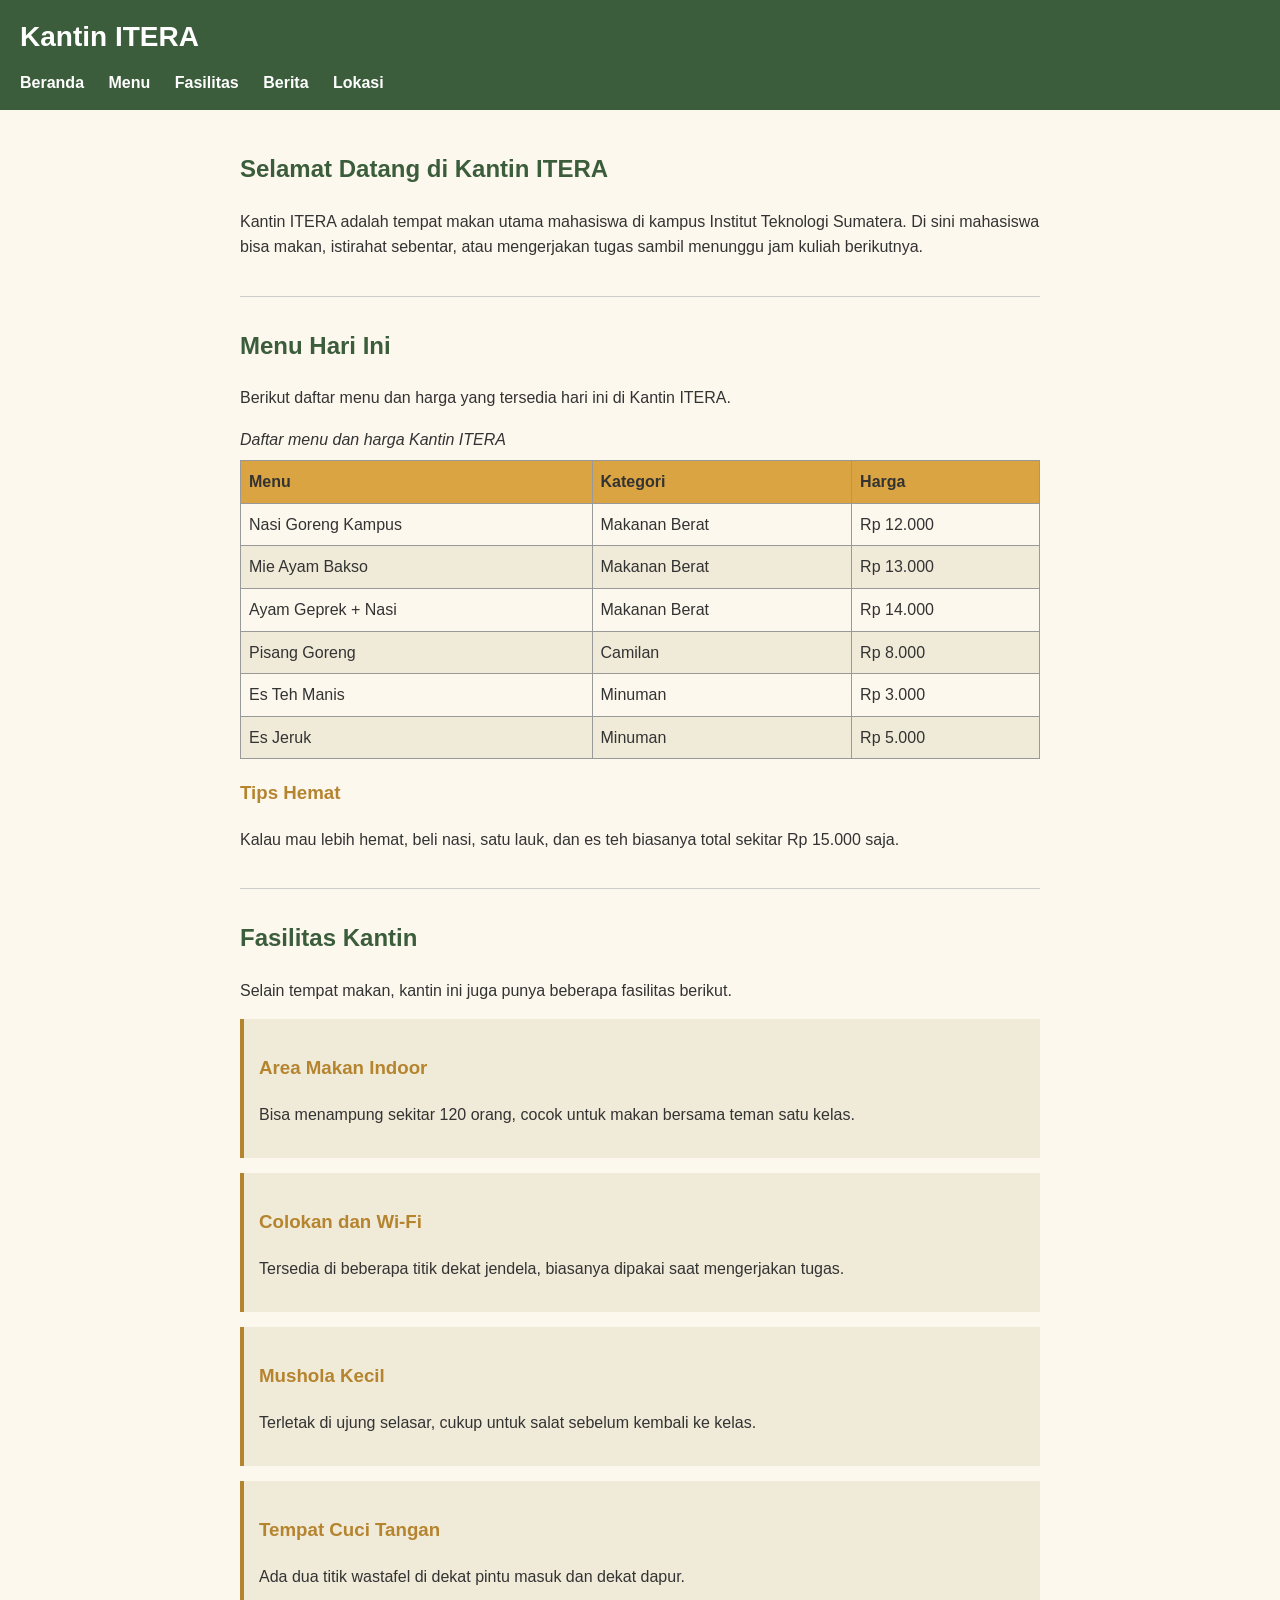
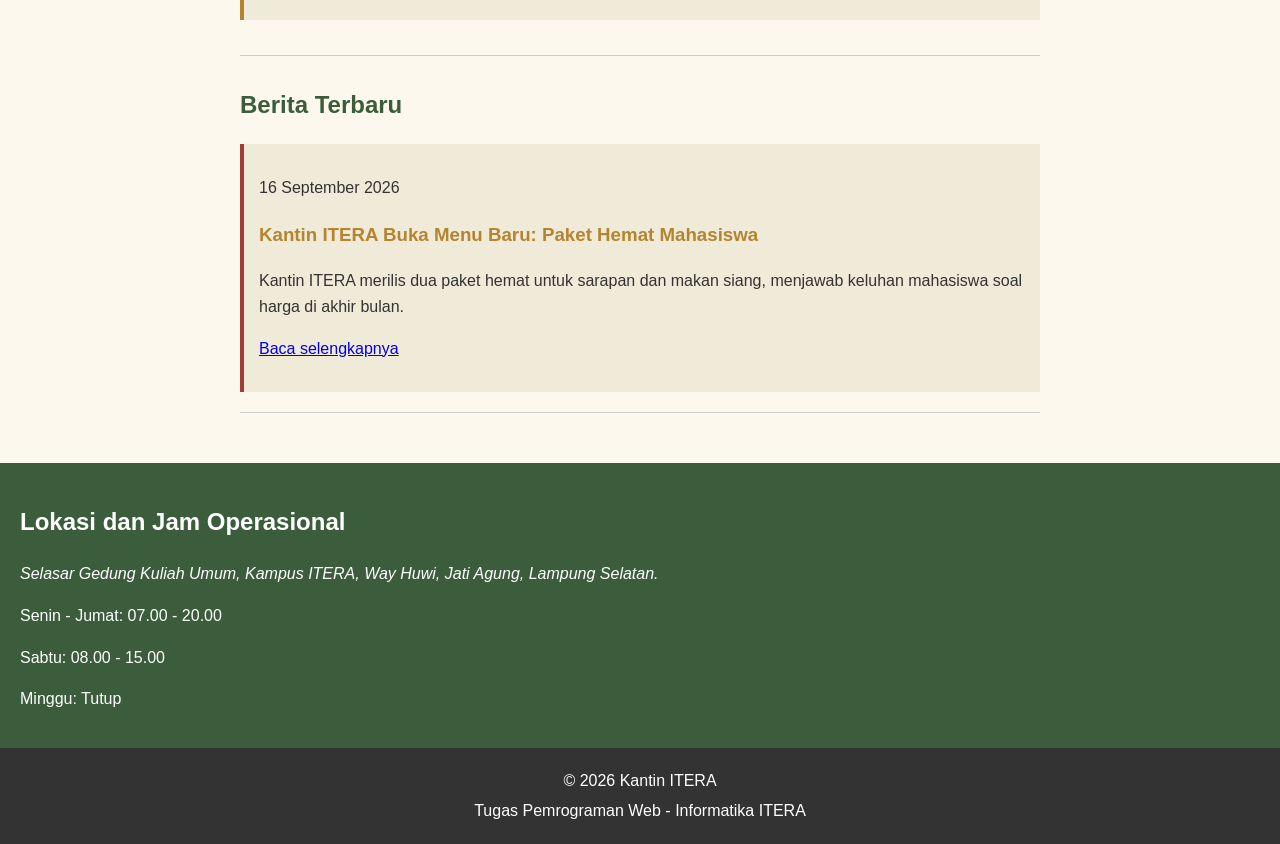
<file: index.html>
<!DOCTYPE html>
<html lang="id">
<head>
  <meta charset="UTF-8">
  <meta name="viewport" content="width=device-width, initial-scale=1.0">
  <title>Kantin ITERA - Beranda</title>

  <style>
    /* CSS untuk website Kantin ITERA */
    /* dibuat sederhana, jadi CSS-nya juga saya buat dasar saja */

    body {
      font-family: Arial, sans-serif;
      margin: 0;
      padding: 0;
      background-color: #fdf8ee;
      color: #333333;
      line-height: 1.6;
    }

    /* -------- Header -------- */

    header {
      background-color: #3b5d3b;
      color: white;
      padding: 15px 20px;
    }

    header .site-title {
      margin: 0;
      font-size: 28px;
      font-weight: bold;
    }

    /* -------- Navigasi -------- */

    nav ul {
      list-style: none;
      padding: 0;
      margin: 10px 0 0 0;
    }

    nav ul li {
      display: inline-block;
      margin-right: 20px;
    }

    nav ul li a {
      color: white;
      text-decoration: none;
      font-weight: bold;
    }

    nav ul li a:hover {
      text-decoration: underline;
    }

    /* -------- Isi Utama -------- */

    main {
      max-width: 800px;
      margin: 0 auto;
      padding: 20px;
    }

    section {
      margin-bottom: 30px;
      padding-bottom: 20px;
      border-bottom: 1px solid #cccccc;
    }

    h1 {
      color: #3b5d3b;
    }

    h2 {
      color: #3b5d3b;
    }

    h3 {
      color: #b5842f;
    }

    /* -------- Tabel Menu -------- */

    table {
      width: 100%;
      border-collapse: collapse;
      margin-top: 15px;
    }

    table caption {
      text-align: left;
      margin-bottom: 8px;
      font-style: italic;
    }

    table th, table td {
      border: 1px solid #999999;
      padding: 8px;
      text-align: left;
    }

    table th {
      background-color: #d9a441;
      color: #333333;
    }

    table tr:nth-child(even) {
      background-color: #f0ead8;
    }

    /* -------- Kartu Fasilitas -------- */

    .card {
      background-color: #f0ead8;
      padding: 15px;
      margin-bottom: 15px;
      border-left: 4px solid #b5842f;
    }

    /* -------- Berita -------- */

    .berita-singkat {
      background-color: #f0ead8;
      padding: 15px;
      border-left: 4px solid #a33c30;
    }

    /* -------- Aside / Info Lokasi -------- */

    aside {
      background-color: #3b5d3b;
      color: white;
      padding: 20px;
    }

    aside h2 {
      color: white;
    }

    /* -------- Footer -------- */

    footer {
      background-color: #333333;
      color: white;
      text-align: center;
      padding: 15px;
    }

    footer p {
      margin: 5px 0;
    }
  </style>
</head>
<body>

  <!-- Header berisi judul website dan menu navigasi -->
  <header>
    <p class="site-title">Kantin ITERA</p>
    <nav>
      <ul>
        <li><a href="index.html">Beranda</a></li>
        <li><a href="#menu">Menu</a></li>
        <li><a href="#fasilitas">Fasilitas</a></li>
        <li><a href="berita.html">Berita</a></li>
        <li><a href="#lokasi">Lokasi</a></li>
      </ul>
    </nav>
  </header>

  <!-- Konten utama halaman -->
  <main>

    <section id="tentang">
      <h1>Selamat Datang di Kantin ITERA</h1>
      <p>Kantin ITERA adalah tempat makan utama mahasiswa di kampus Institut Teknologi Sumatera. Di sini mahasiswa bisa makan, istirahat sebentar, atau mengerjakan tugas sambil menunggu jam kuliah berikutnya.</p>
    </section>

    <section id="menu">
      <h2>Menu Hari Ini</h2>
      <p>Berikut daftar menu dan harga yang tersedia hari ini di Kantin ITERA.</p>

      <table>
        <caption>Daftar menu dan harga Kantin ITERA</caption>
        <thead>
          <tr>
            <th>Menu</th>
            <th>Kategori</th>
            <th>Harga</th>
          </tr>
        </thead>
        <tbody>
          <tr>
            <td>Nasi Goreng Kampus</td>
            <td>Makanan Berat</td>
            <td>Rp 12.000</td>
          </tr>
          <tr>
            <td>Mie Ayam Bakso</td>
            <td>Makanan Berat</td>
            <td>Rp 13.000</td>
          </tr>
          <tr>
            <td>Ayam Geprek + Nasi</td>
            <td>Makanan Berat</td>
            <td>Rp 14.000</td>
          </tr>
          <tr>
            <td>Pisang Goreng</td>
            <td>Camilan</td>
            <td>Rp 8.000</td>
          </tr>
          <tr>
            <td>Es Teh Manis</td>
            <td>Minuman</td>
            <td>Rp 3.000</td>
          </tr>
          <tr>
            <td>Es Jeruk</td>
            <td>Minuman</td>
            <td>Rp 5.000</td>
          </tr>
        </tbody>
      </table>

      <h3>Tips Hemat</h3>
      <p>Kalau mau lebih hemat, beli nasi, satu lauk, dan es teh biasanya total sekitar Rp 15.000 saja.</p>
    </section>

    <section id="fasilitas">
      <h2>Fasilitas Kantin</h2>
      <p>Selain tempat makan, kantin ini juga punya beberapa fasilitas berikut.</p>

      <div class="card">
        <h3>Area Makan Indoor</h3>
        <p>Bisa menampung sekitar 120 orang, cocok untuk makan bersama teman satu kelas.</p>
      </div>

      <div class="card">
        <h3>Colokan dan Wi-Fi</h3>
        <p>Tersedia di beberapa titik dekat jendela, biasanya dipakai saat mengerjakan tugas.</p>
      </div>

      <div class="card">
        <h3>Mushola Kecil</h3>
        <p>Terletak di ujung selasar, cukup untuk salat sebelum kembali ke kelas.</p>
      </div>

      <div class="card">
        <h3>Tempat Cuci Tangan</h3>
        <p>Ada dua titik wastafel di dekat pintu masuk dan dekat dapur.</p>
      </div>
    </section>

    <section id="berita-terbaru">
      <h2>Berita Terbaru</h2>

      <article class="berita-singkat">
        <p><time datetime="2026-09-16">16 September 2026</time></p>
        <h3>Kantin ITERA Buka Menu Baru: Paket Hemat Mahasiswa</h3>
        <p>Kantin ITERA merilis dua paket hemat untuk sarapan dan makan siang, menjawab keluhan mahasiswa soal harga di akhir bulan.</p>
        <p><a href="berita.html">Baca selengkapnya</a></p>
      </article>
    </section>

  </main>

  <!-- Aside berisi info lokasi dan jam buka, diletakkan di luar main -->
  <aside id="lokasi">
    <h2>Lokasi dan Jam Operasional</h2>
    <address>Selasar Gedung Kuliah Umum, Kampus ITERA, Way Huwi, Jati Agung, Lampung Selatan.</address>
    <p>Senin - Jumat: 07.00 - 20.00</p>
    <p>Sabtu: 08.00 - 15.00</p>
    <p>Minggu: Tutup</p>
  </aside>

  <!-- Footer -->
  <footer>
    <p>&copy; 2026 Kantin ITERA</p>
    <p>Tugas Pemrograman Web - Informatika ITERA</p>
  </footer>

</body>
</html>
</file>
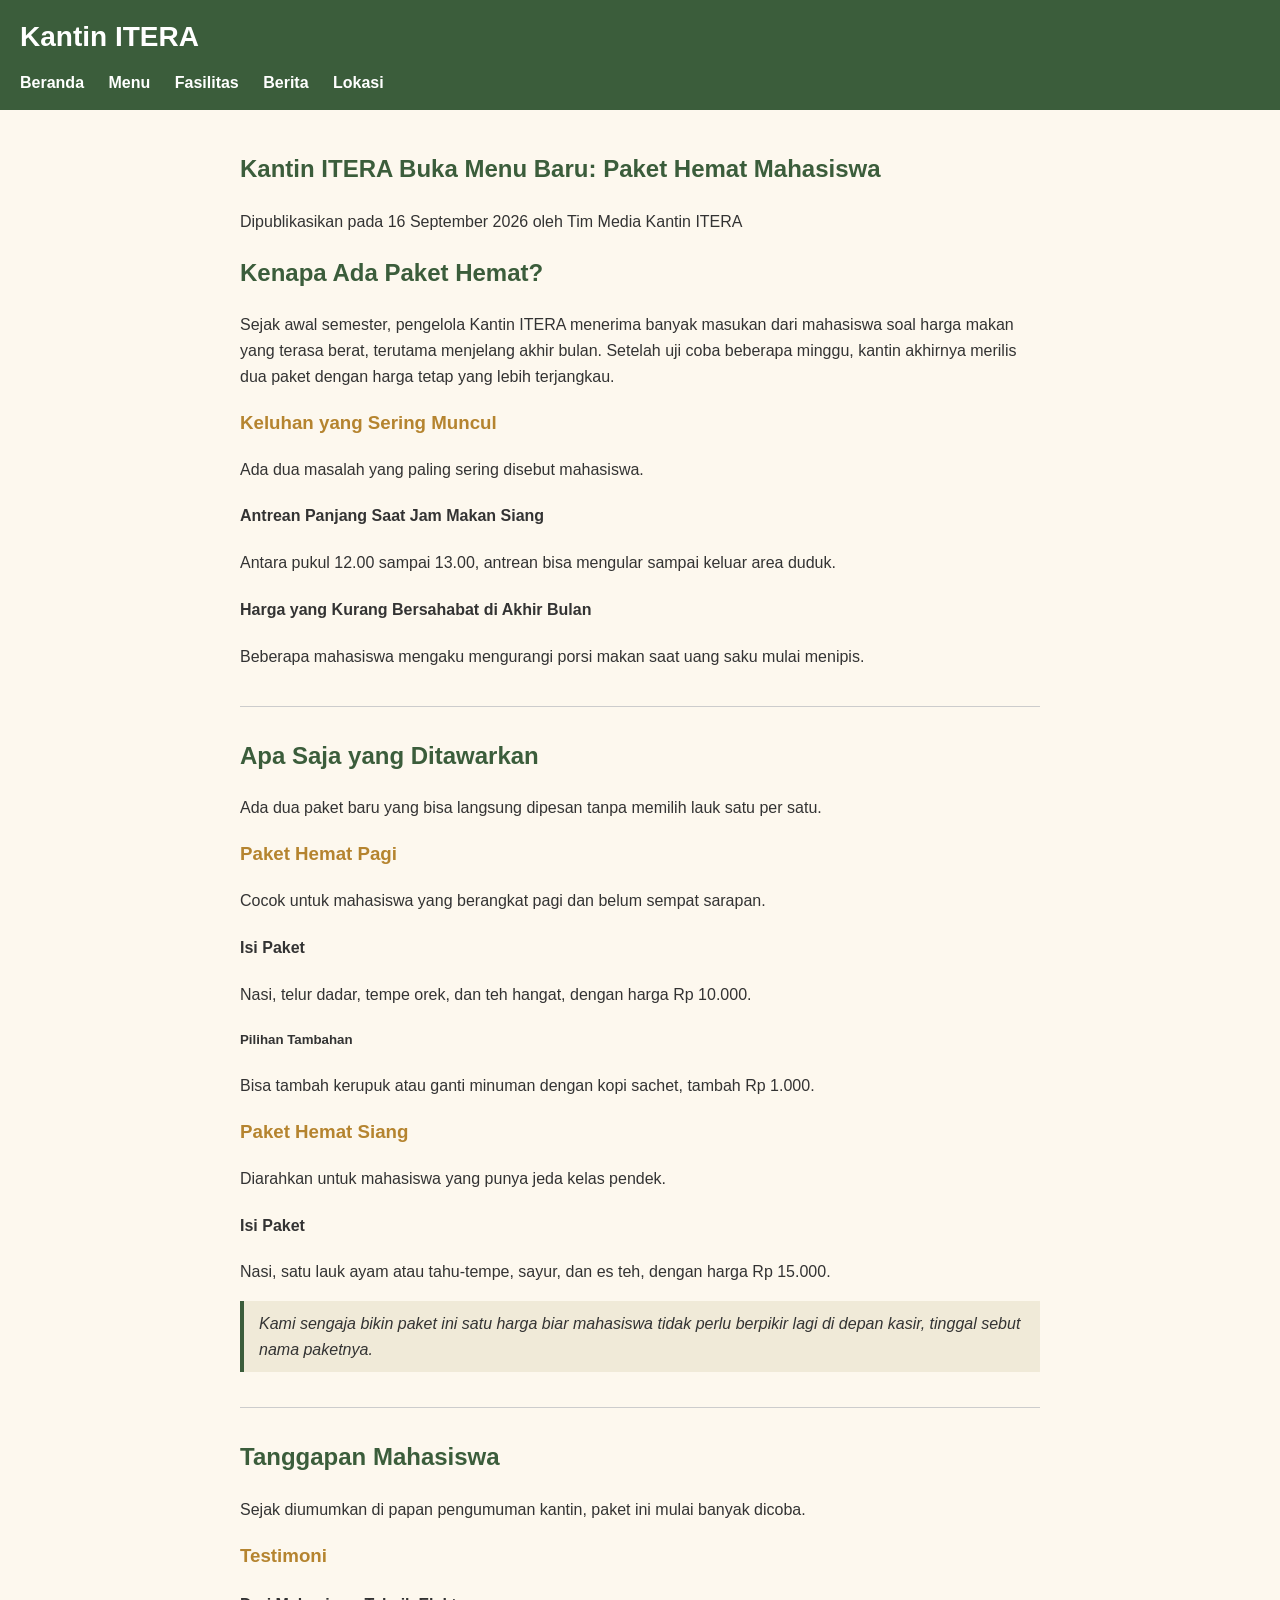
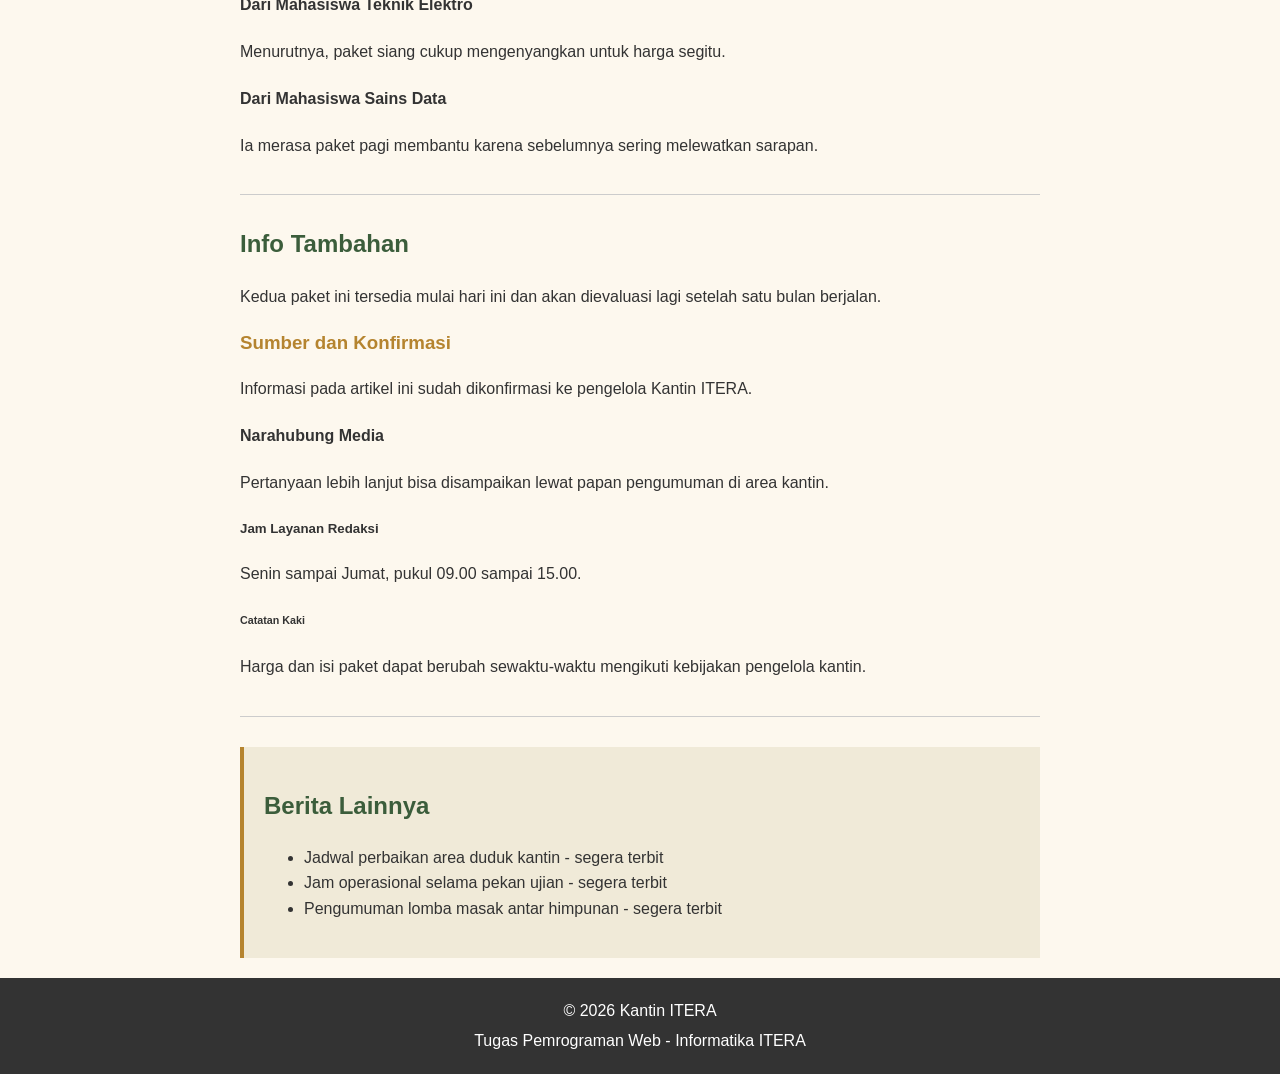
<file: berita.html>
<!DOCTYPE html>
<html lang="id">
<head>
  <meta charset="UTF-8">
  <meta name="viewport" content="width=device-width, initial-scale=1.0">
  <title>Kantin ITERA Buka Menu Baru - Berita</title>

  <style>
    /* CSS untuk website Kantin ITERA */
    /* dibuat sederhana, jadi CSS-nya juga saya buat dasar saja */

    body {
      font-family: Arial, sans-serif;
      margin: 0;
      padding: 0;
      background-color: #fdf8ee;
      color: #333333;
      line-height: 1.6;
    }

    /* -------- Header -------- */

    header {
      background-color: #3b5d3b;
      color: white;
      padding: 15px 20px;
    }

    header .site-title {
      margin: 0;
      font-size: 28px;
      font-weight: bold;
    }

    /* -------- Navigasi -------- */

    nav ul {
      list-style: none;
      padding: 0;
      margin: 10px 0 0 0;
    }

    nav ul li {
      display: inline-block;
      margin-right: 20px;
    }

    nav ul li a {
      color: white;
      text-decoration: none;
      font-weight: bold;
    }

    nav ul li a:hover {
      text-decoration: underline;
    }

    /* -------- Isi Utama -------- */

    main {
      max-width: 800px;
      margin: 0 auto;
      padding: 20px;
    }

    section {
      margin-bottom: 30px;
      padding-bottom: 20px;
      border-bottom: 1px solid #cccccc;
    }

    h1 {
      color: #3b5d3b;
    }

    h2 {
      color: #3b5d3b;
    }

    h3 {
      color: #b5842f;
    }

    h4 {
      color: #333333;
    }

    /* -------- Berita -------- */

    blockquote {
      background-color: #f0ead8;
      padding: 10px 15px;
      border-left: 4px solid #3b5d3b;
      font-style: italic;
      margin: 15px 0;
    }

    /* -------- Aside / Berita Lainnya -------- */

    aside {
      background-color: #f0ead8;
      padding: 20px;
      border-left: 4px solid #b5842f;
      margin-top: 30px;
    }

    /* -------- Footer -------- */

    footer {
      background-color: #333333;
      color: white;
      text-align: center;
      padding: 15px;
    }

    footer p {
      margin: 5px 0;
    }
  </style>
</head>
<body>

  <header>
    <p class="site-title">Kantin ITERA</p>
    <nav>
      <ul>
        <li><a href="index.html">Beranda</a></li>
        <li><a href="index.html#menu">Menu</a></li>
        <li><a href="index.html#fasilitas">Fasilitas</a></li>
        <li><a href="berita.html">Berita</a></li>
        <li><a href="index.html#lokasi">Lokasi</a></li>
      </ul>
    </nav>
  </header>

  <main>
    <article>

      <h1>Kantin ITERA Buka Menu Baru: Paket Hemat Mahasiswa</h1>
      <p>Dipublikasikan pada <time datetime="2026-09-16">16 September 2026</time> oleh Tim Media Kantin ITERA</p>

      <section>
        <h2>Kenapa Ada Paket Hemat?</h2>
        <p>Sejak awal semester, pengelola Kantin ITERA menerima banyak masukan dari mahasiswa soal harga makan yang terasa berat, terutama menjelang akhir bulan. Setelah uji coba beberapa minggu, kantin akhirnya merilis dua paket dengan harga tetap yang lebih terjangkau.</p>

        <h3>Keluhan yang Sering Muncul</h3>
        <p>Ada dua masalah yang paling sering disebut mahasiswa.</p>

        <h4>Antrean Panjang Saat Jam Makan Siang</h4>
        <p>Antara pukul 12.00 sampai 13.00, antrean bisa mengular sampai keluar area duduk.</p>

        <h4>Harga yang Kurang Bersahabat di Akhir Bulan</h4>
        <p>Beberapa mahasiswa mengaku mengurangi porsi makan saat uang saku mulai menipis.</p>
      </section>

      <section>
        <h2>Apa Saja yang Ditawarkan</h2>
        <p>Ada dua paket baru yang bisa langsung dipesan tanpa memilih lauk satu per satu.</p>

        <h3>Paket Hemat Pagi</h3>
        <p>Cocok untuk mahasiswa yang berangkat pagi dan belum sempat sarapan.</p>

        <h4>Isi Paket</h4>
        <p>Nasi, telur dadar, tempe orek, dan teh hangat, dengan harga Rp 10.000.</p>

        <h5>Pilihan Tambahan</h5>
        <p>Bisa tambah kerupuk atau ganti minuman dengan kopi sachet, tambah Rp 1.000.</p>

        <h3>Paket Hemat Siang</h3>
        <p>Diarahkan untuk mahasiswa yang punya jeda kelas pendek.</p>

        <h4>Isi Paket</h4>
        <p>Nasi, satu lauk ayam atau tahu-tempe, sayur, dan es teh, dengan harga Rp 15.000.</p>

        <blockquote>
          Kami sengaja bikin paket ini satu harga biar mahasiswa tidak perlu berpikir lagi di depan kasir, tinggal sebut nama paketnya.
        </blockquote>
      </section>

      <section>
        <h2>Tanggapan Mahasiswa</h2>
        <p>Sejak diumumkan di papan pengumuman kantin, paket ini mulai banyak dicoba.</p>

        <h3>Testimoni</h3>

        <h4>Dari Mahasiswa Teknik Elektro</h4>
        <p>Menurutnya, paket siang cukup mengenyangkan untuk harga segitu.</p>

        <h4>Dari Mahasiswa Sains Data</h4>
        <p>Ia merasa paket pagi membantu karena sebelumnya sering melewatkan sarapan.</p>
      </section>

      <section>
        <h2>Info Tambahan</h2>
        <p>Kedua paket ini tersedia mulai hari ini dan akan dievaluasi lagi setelah satu bulan berjalan.</p>

        <h3>Sumber dan Konfirmasi</h3>
        <p>Informasi pada artikel ini sudah dikonfirmasi ke pengelola Kantin ITERA.</p>

        <h4>Narahubung Media</h4>
        <p>Pertanyaan lebih lanjut bisa disampaikan lewat papan pengumuman di area kantin.</p>

        <h5>Jam Layanan Redaksi</h5>
        <p>Senin sampai Jumat, pukul 09.00 sampai 15.00.</p>

        <h6>Catatan Kaki</h6>
        <p>Harga dan isi paket dapat berubah sewaktu-waktu mengikuti kebijakan pengelola kantin.</p>
      </section>

    </article>

    <aside>
      <h2>Berita Lainnya</h2>
      <ul>
        <li>Jadwal perbaikan area duduk kantin - segera terbit</li>
        <li>Jam operasional selama pekan ujian - segera terbit</li>
        <li>Pengumuman lomba masak antar himpunan - segera terbit</li>
      </ul>
    </aside>
  </main>

  <footer>
    <p>&copy; 2026 Kantin ITERA</p>
    <p>Tugas Pemrograman Web - Informatika ITERA</p>
  </footer>

</body>
</html>
</file>
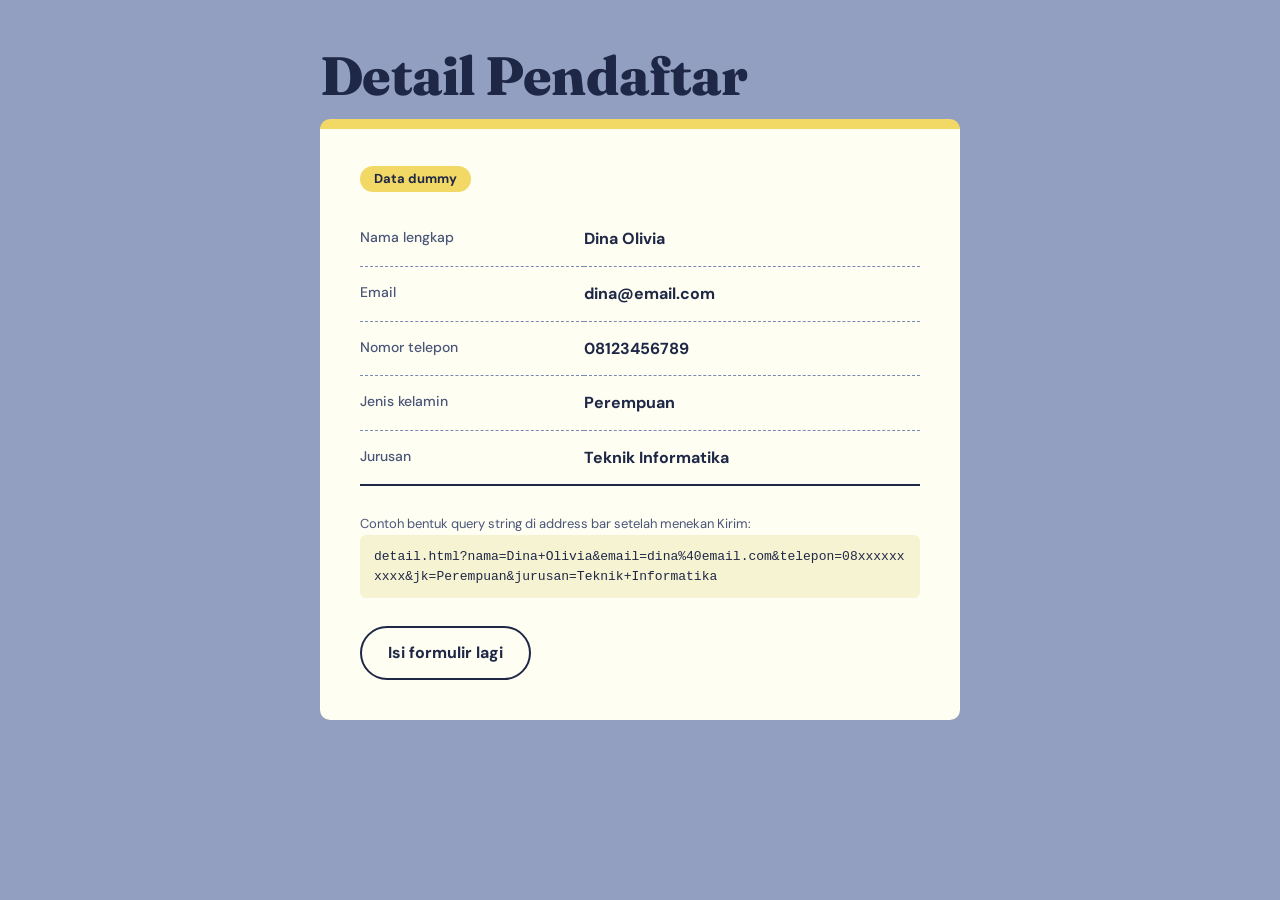
<file: task_3/detail.html>
<!DOCTYPE html>
<html lang="id">
<head>
  <meta charset="UTF-8">
  <meta name="viewport" content="width=device-width, initial-scale=1">
  <title>Detail Pendaftar</title>
  <link rel="preconnect" href="https://fonts.googleapis.com">
  <link rel="preconnect" href="https://fonts.gstatic.com" crossorigin>
  <link href="https://fonts.googleapis.com/css2?family=Fraunces:wght@600;800;900&family=DM+Sans:wght@400;500;700&display=swap" rel="stylesheet">
  <link rel="stylesheet" href="style.css">
</head>
<body>
  <div class="halaman">

    <h1>Detail Pendaftar</h1>
  
    <div class="lembar">
      <span class="cap">Data dummy</span>

      <table>
        <tr><th>Nama lengkap</th><td>Dina Olivia</td></tr>
        <tr><th>Email</th><td>dina@email.com</td></tr>
        <tr><th>Nomor telepon</th><td>08123456789</td></tr>
        <tr><th>Jenis kelamin</th><td>Perempuan</td></tr>
        <tr><th>Jurusan</th><td>Teknik Informatika</td></tr>
      </table>

      <p class="petunjuk">Contoh bentuk query string di address bar setelah menekan Kirim:</p>
      <code>detail.html?nama=Dina+Olivia&amp;email=dina%40email.com&amp;telepon=08xxxxxxxxxx&amp;jk=Perempuan&amp;jurusan=Teknik+Informatika</code>

      <a href="pendaftaran.html" class="btn-kembali">Isi formulir lagi</a>
    </div>

  </div>
</body>
</html>
</file>
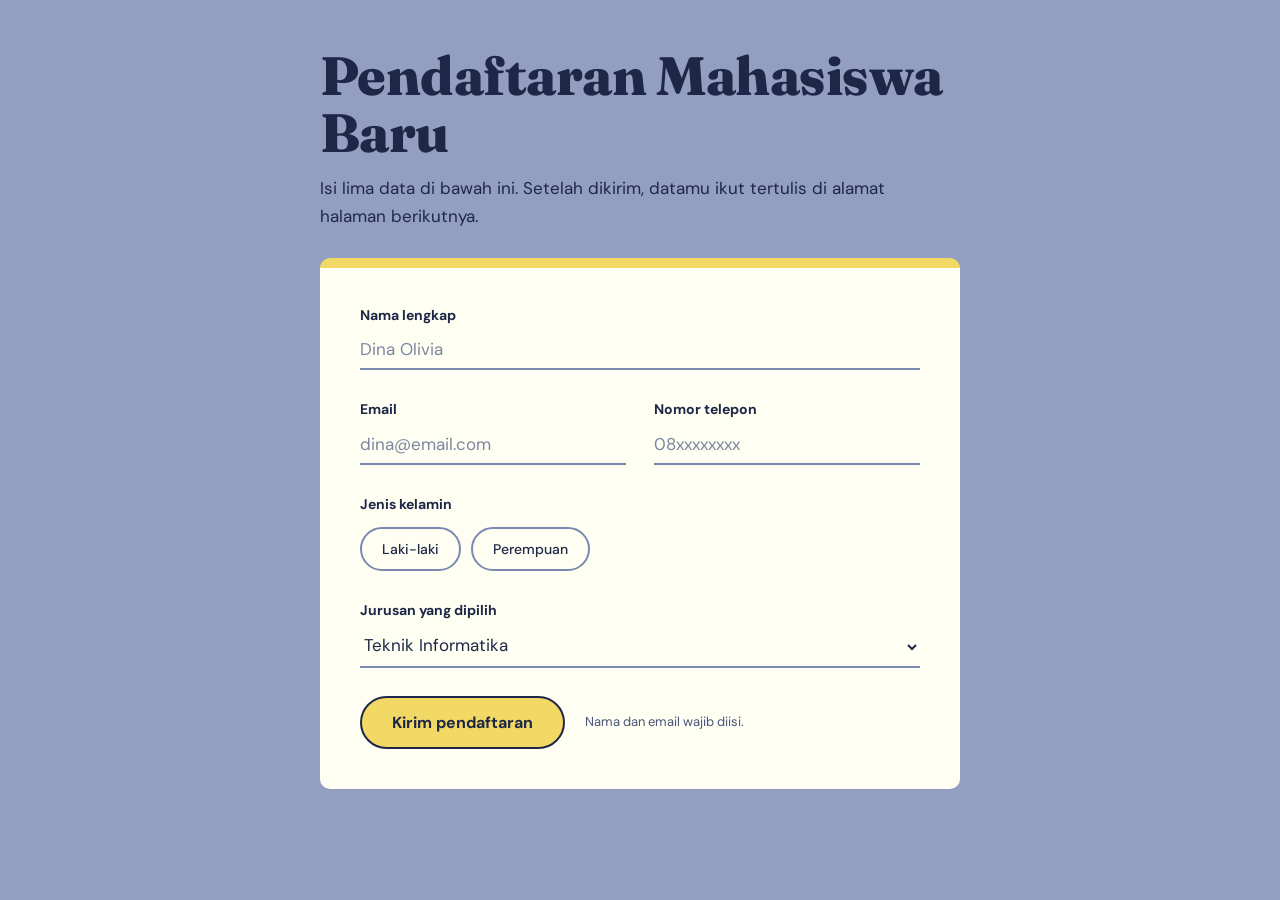
<file: task_3/pendaftaran.html>
<!DOCTYPE html>
<html lang="id">
<head>
  <meta charset="UTF-8">
  <meta name="viewport" content="width=device-width, initial-scale=1">
  <title>Pendaftaran Mahasiswa Baru</title>
  <link rel="preconnect" href="https://fonts.googleapis.com">
  <link rel="preconnect" href="https://fonts.gstatic.com" crossorigin>
  <link href="https://fonts.googleapis.com/css2?family=Fraunces:wght@600;800;900&family=DM+Sans:wght@400;500;700&display=swap" rel="stylesheet">
  <link rel="stylesheet" href="style.css">
</head>
<body>
  <div class="halaman">

    <h1>Pendaftaran Mahasiswa Baru</h1>
    <p class="pengantar">Isi lima data di bawah ini. Setelah dikirim, datamu ikut tertulis di alamat halaman berikutnya.</p>

    <div class="lembar">
      <!-- method GET: data dikirim lewat query string di URL -->
      <form action="detail.html" method="GET">

        <div class="isian">
          <label for="nama">Nama lengkap</label>
          <input type="text" id="nama" name="nama" placeholder="Dina Olivia" autocomplete="name" required>
        </div>

        <div class="baris">
          <div class="isian">
            <label for="email">Email</label>
            <input type="email" id="email" name="email" placeholder="dina@email.com" autocomplete="email" required>
          </div>

          <div class="isian">
            <label for="telepon">Nomor telepon</label>
            <input type="tel" id="telepon" name="telepon" placeholder="08xxxxxxxx" autocomplete="tel">
          </div>
        </div>

        <fieldset>
          <legend>Jenis kelamin</legend>
          <div class="opsi">
            <input type="radio" id="jk-l" name="jk" value="Laki-laki" required>
            <label for="jk-l">Laki-laki</label>
            <input type="radio" id="jk-p" name="jk" value="Perempuan">
            <label for="jk-p">Perempuan</label>
          </div>
        </fieldset>

        <div class="isian">
          <label for="jurusan">Jurusan yang dipilih</label>
          <select id="jurusan" name="jurusan">
            <option value="Teknik Informatika">Teknik Informatika</option>
            <option value="Teknik Mesin">Teknik Mesin</option>
            <option value="Teknik Elektro">Teknik Elektro</option>
            <option value="Teknik Pertambangan">Teknik Pertambangan</option>
          </select>
        </div>

        <div class="aksi">
          <button type="submit" id="btn-daftar">Kirim pendaftaran</button>
          <p class="petunjuk">Nama dan email wajib diisi.</p>
        </div>

      </form>
    </div>

  </div>
</body>
</html>
</file>
<file: task_3/style.css>
/* Palet warna (dari referensi) + satu warna tinta gelap untuk teks */
:root {
  --biru: #929FC1;      /* Serenity Blue */
  --kuning: #F2D965;    /* Golden Custard */
  --terang: #FEFEF2;    /* Pure Light */
  --tinta: #1f2747;     /* biru tua, khusus teks agar mudah dibaca */
  --abu: #4a5578;
  --garis: #7a89b0;
  --kuning-tua: #e4c84a;
}

/* ===== Selector elemen ===== */
* {
  box-sizing: border-box;
}

body {
  margin: 0;
  padding: 48px 20px;
  font-family: "DM Sans", "Segoe UI", Arial, sans-serif;
  font-size: 16px;
  line-height: 1.6;
  color: var(--tinta);
  background-color: var(--biru);
}

h1 {
  margin: 0 0 14px;
  font-family: "Fraunces", Georgia, "Times New Roman", serif;
  font-size: clamp(36px, 7vw, 54px);
  font-weight: 800;
  line-height: 1.05;
  letter-spacing: -0.01em;
}

p {
  margin: 0 0 16px;
}

/* ===== Selector class: layout ===== */
.halaman {
  max-width: 640px;
  margin: 0 auto;
}

.pengantar {
  max-width: 50ch;
  margin-bottom: 28px;
  font-size: 17px;
}

/* ===== Selector class: box (lembar formulir) ===== */
.lembar {
  padding: 36px 40px 40px;
  background-color: var(--terang);
  border-top: 10px solid var(--kuning);
  border-radius: 10px;
}

/* ===== Form ===== */
fieldset {
  margin: 0 0 28px;
  padding: 0;
  border: none;
}

.baris {
  display: grid;
  grid-template-columns: 1fr 1fr;
  gap: 0 28px;
}

.isian {
  margin-bottom: 28px;
}

label,
legend {
  display: block;
  margin-bottom: 4px;
  padding: 0;
  font-size: 14px;
  font-weight: 700;
}

.petunjuk {
  margin: 4px 0 0;
  font-size: 13px;
  color: var(--abu);
}

/* Kolom isian hanya bergaris bawah */
input[type="text"],
input[type="email"],
input[type="tel"],
select {
  width: 100%;
  padding: 8px 0;
  font-family: inherit;
  font-size: 17px;
  color: var(--tinta);
  background-color: transparent;
  border: none;
  border-bottom: 2px solid var(--garis);
  border-radius: 0;
}

input::placeholder {
  color: #7d85a0;
}

input:focus,
select:focus {
  outline: none;
  border-bottom: 2px solid var(--tinta);
}

/* Pilihan jenis kelamin: radio disembunyikan, labelnya jadi tombol */
.opsi {
  display: flex;
  gap: 10px;
  margin-top: 8px;
}

.opsi input {
  position: absolute;
  opacity: 0;
}

.opsi label {
  margin: 0;
  padding: 9px 20px;
  font-weight: 500;
  cursor: pointer;
  border: 2px solid var(--garis);
  border-radius: 999px;
}

.opsi input:checked + label {
  font-weight: 700;
  background-color: var(--kuning);
  border-color: var(--tinta);
}

.opsi input:focus-visible + label {
  outline: 3px solid var(--tinta);
  outline-offset: 2px;
}

/* ===== Selector id ===== */
#btn-daftar {
  padding: 14px 30px;
  font-family: inherit;
  font-size: 16px;
  font-weight: 700;
  color: var(--tinta);
  background-color: var(--kuning);
  border: 2px solid var(--tinta);
  border-radius: 999px;
  cursor: pointer;
}

/* ===== Pseudo-class ===== */
#btn-daftar:hover {
  background-color: var(--kuning-tua);
}

#btn-daftar:focus-visible,
.btn-kembali:focus-visible {
  outline: 3px solid var(--tinta);
  outline-offset: 3px;
}

.aksi {
  display: flex;
  flex-wrap: wrap;
  align-items: center;
  gap: 12px 20px;
}

.aksi .petunjuk {
  margin: 0;
}

/* ===== Tabel (halaman detail) ===== */
table {
  width: 100%;
  margin-bottom: 28px;
  border-collapse: collapse;
}

th,
td {
  padding: 14px 0;
  text-align: left;
  vertical-align: top;
  border-bottom: 1px dashed var(--garis);
}

th {
  width: 40%;
  font-size: 14px;
  font-weight: 500;
  color: var(--abu);
}

td {
  font-weight: 700;
}

tr:last-child th,
tr:last-child td {
  border-bottom: 2px solid var(--tinta);
}

.cap {
  display: inline-block;
  margin-bottom: 20px;
  padding: 3px 14px;
  font-size: 13px;
  font-weight: 700;
  background-color: var(--kuning);
  border-radius: 999px;
}

code {
  display: block;
  margin-bottom: 28px;
  padding: 12px 14px;
  font-family: Consolas, "Courier New", monospace;
  font-size: 13px;
  line-height: 1.5;
  word-break: break-all;
  background-color: #f6f3d2;
  border-radius: 6px;
}

.btn-kembali {
  display: inline-block;
  padding: 12px 26px;
  font-weight: 700;
  color: var(--tinta);
  text-decoration: none;
  border: 2px solid var(--tinta);
  border-radius: 999px;
}

.btn-kembali:hover {
  background-color: var(--kuning);
}

/* ===== Tampilan HP ===== */
@media (max-width: 600px) {
  body {
    padding: 28px 14px;
  }

  .lembar {
    padding: 26px 20px 30px;
  }

  .baris {
    grid-template-columns: 1fr;
  }
}
</file>
